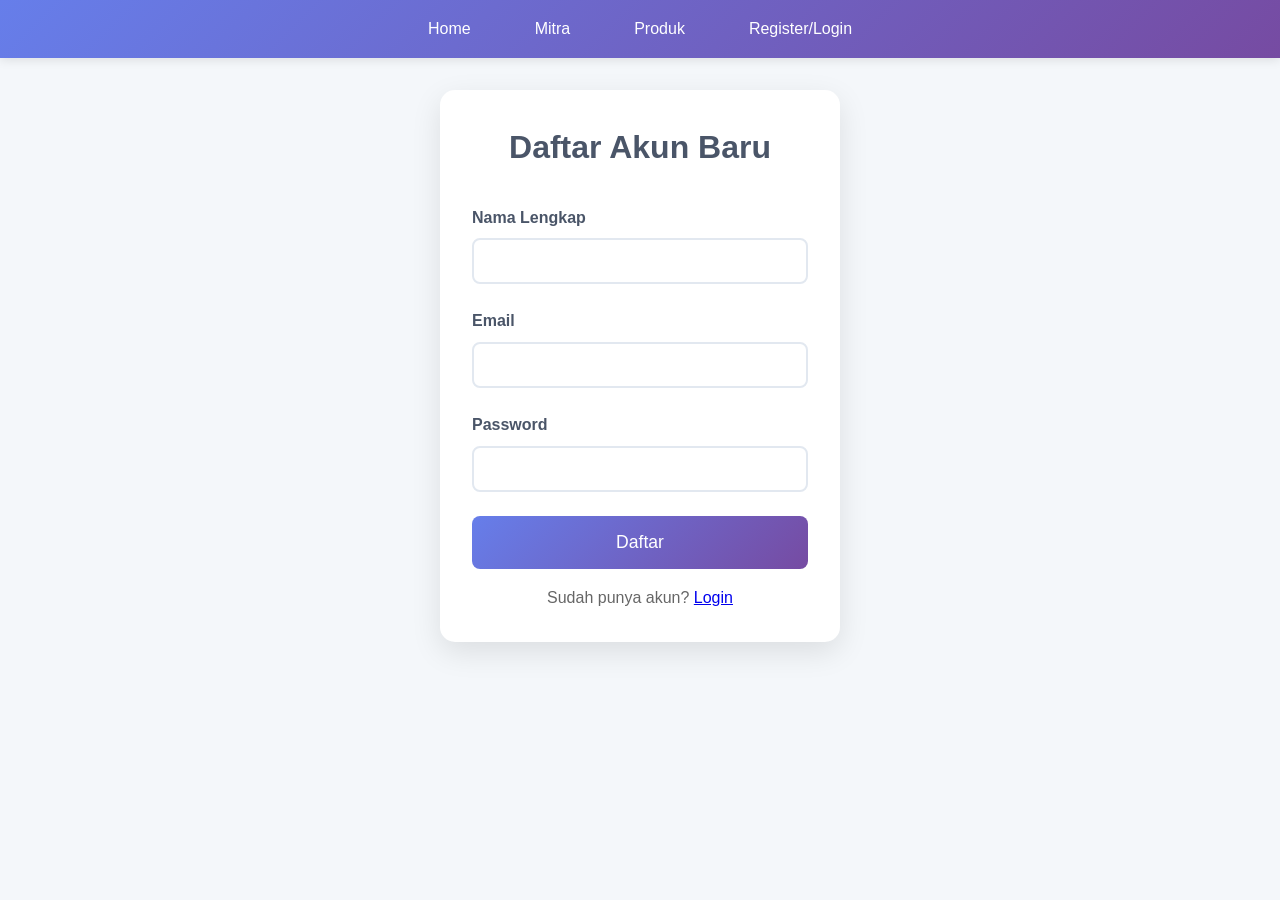
<file: akun.html>
<!DOCTYPE html>
<html lang="id">
<head>
    <meta charset="UTF-8">
    <meta name="viewport" content="width=device-width, initial-scale=1.0">
    <title>Akun - Dashboard Mitra Kantin</title>
    <link rel="stylesheet" href="css/style.css">
</head>
<body>
    <nav class="navbar" id="navbar">
        <div class="nav-brand">Mitra Kantin</div>
        <!-- Dynamic nav by JS -->
    </nav>

    <main class="container">
        <h1>Halaman Akun</h1>
        <div id="profile">
            <p>Loading profile...</p>
        </div>
    </main>

    <script src="js/main.js"></script>
    <script>
        document.addEventListener('DOMContentLoaded', function() {
            initNav();
            loadProfile();
        });
    </script>
</body>
</html>
</file>
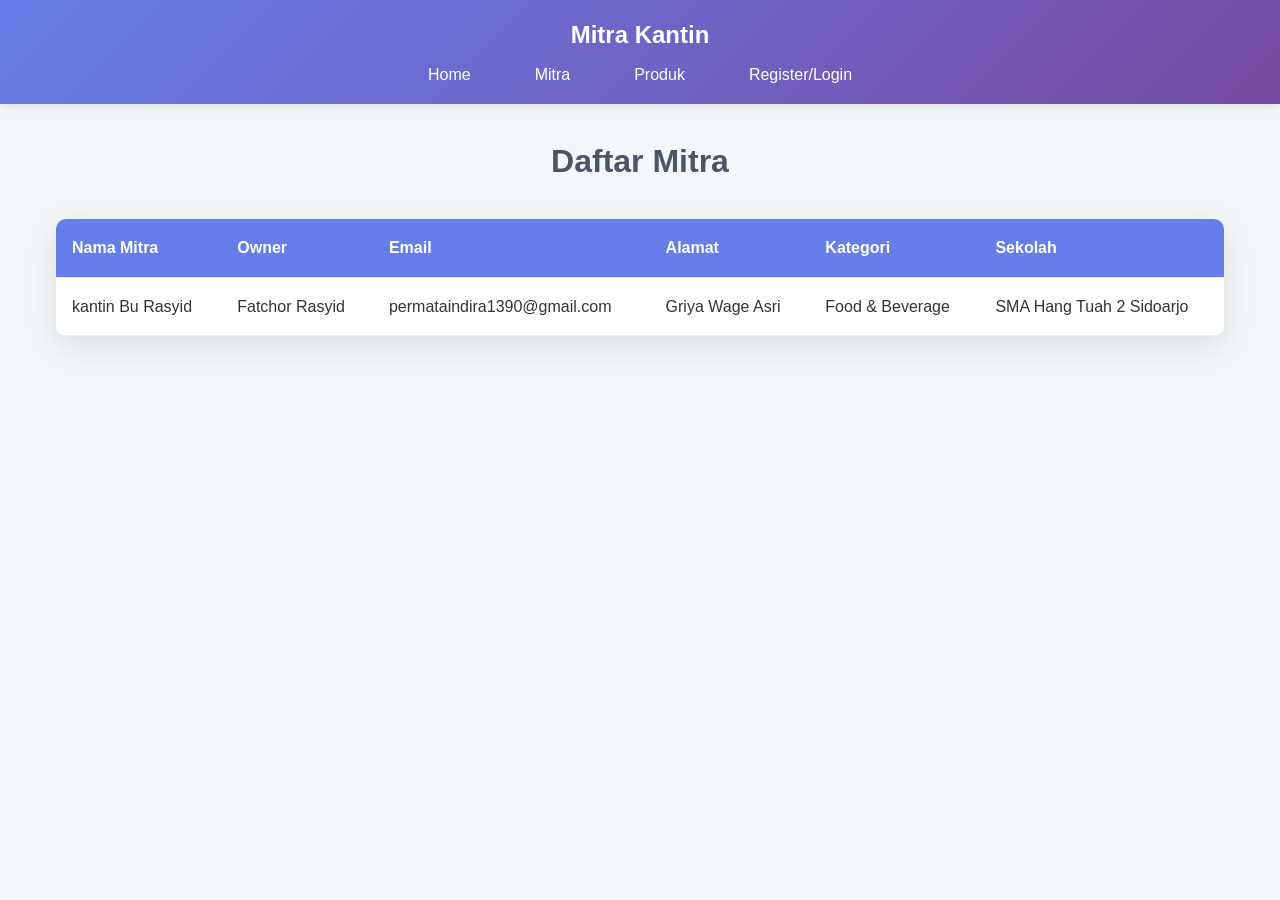
<file: mitra.html>
<!DOCTYPE html>
<html lang="id">
<head>
    <meta charset="UTF-8">
    <meta name="viewport" content="width=device-width, initial-scale=1.0">
    <title>Mitra - Dashboard Mitra Kantin</title>
    <link rel="stylesheet" href="css/style.css">
</head>
<body>
    <nav class="navbar" id="navbar">
        <div class="nav-brand">Mitra Kantin</div>
        <!-- Dynamic nav populated by JS -->
    </nav>

    <main class="container">
        <h1>Daftar Mitra</h1>
        <div id="mitraList">
            <p>Loading mitra...</p>
        </div>
    </main>

    <script src="js/main.js"></script>
    <script>
        document.addEventListener('DOMContentLoaded', function() {
            loadMitraList();
        });
    </script>
</body>
</html>
</file>
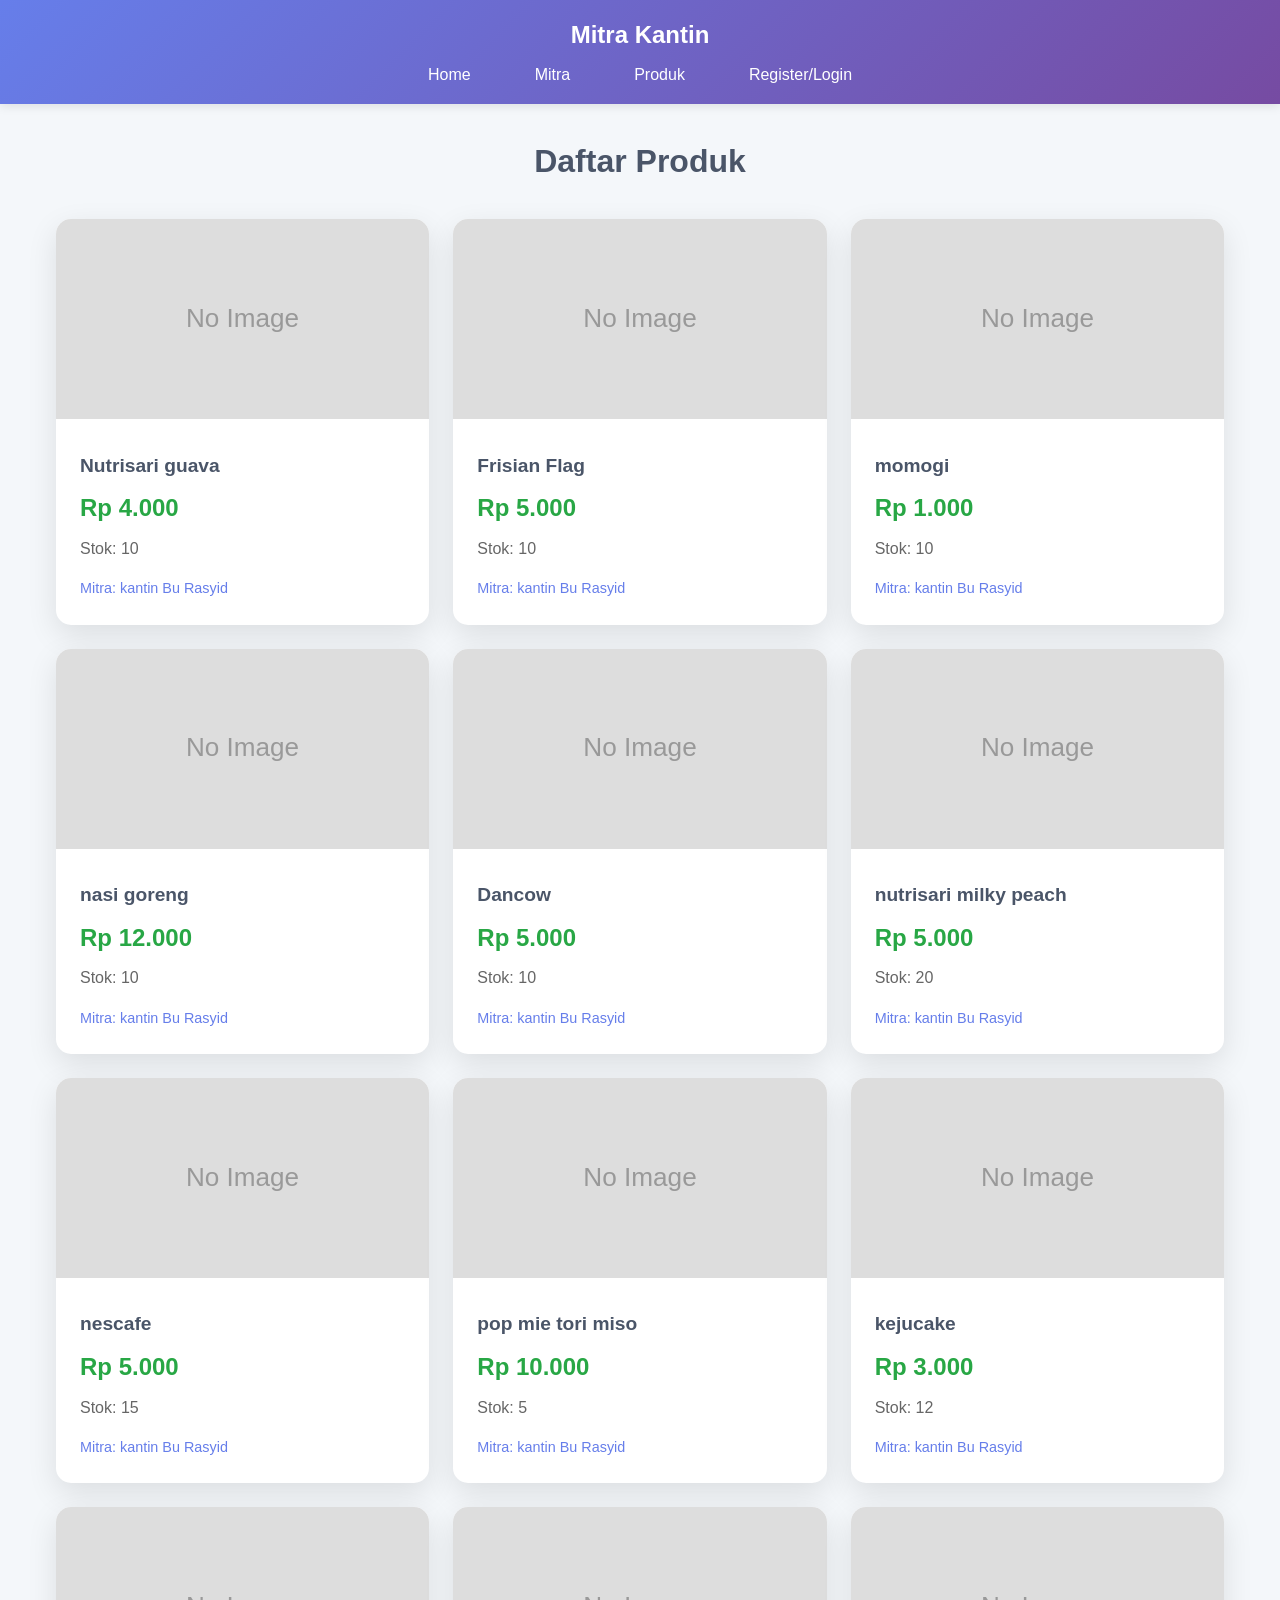
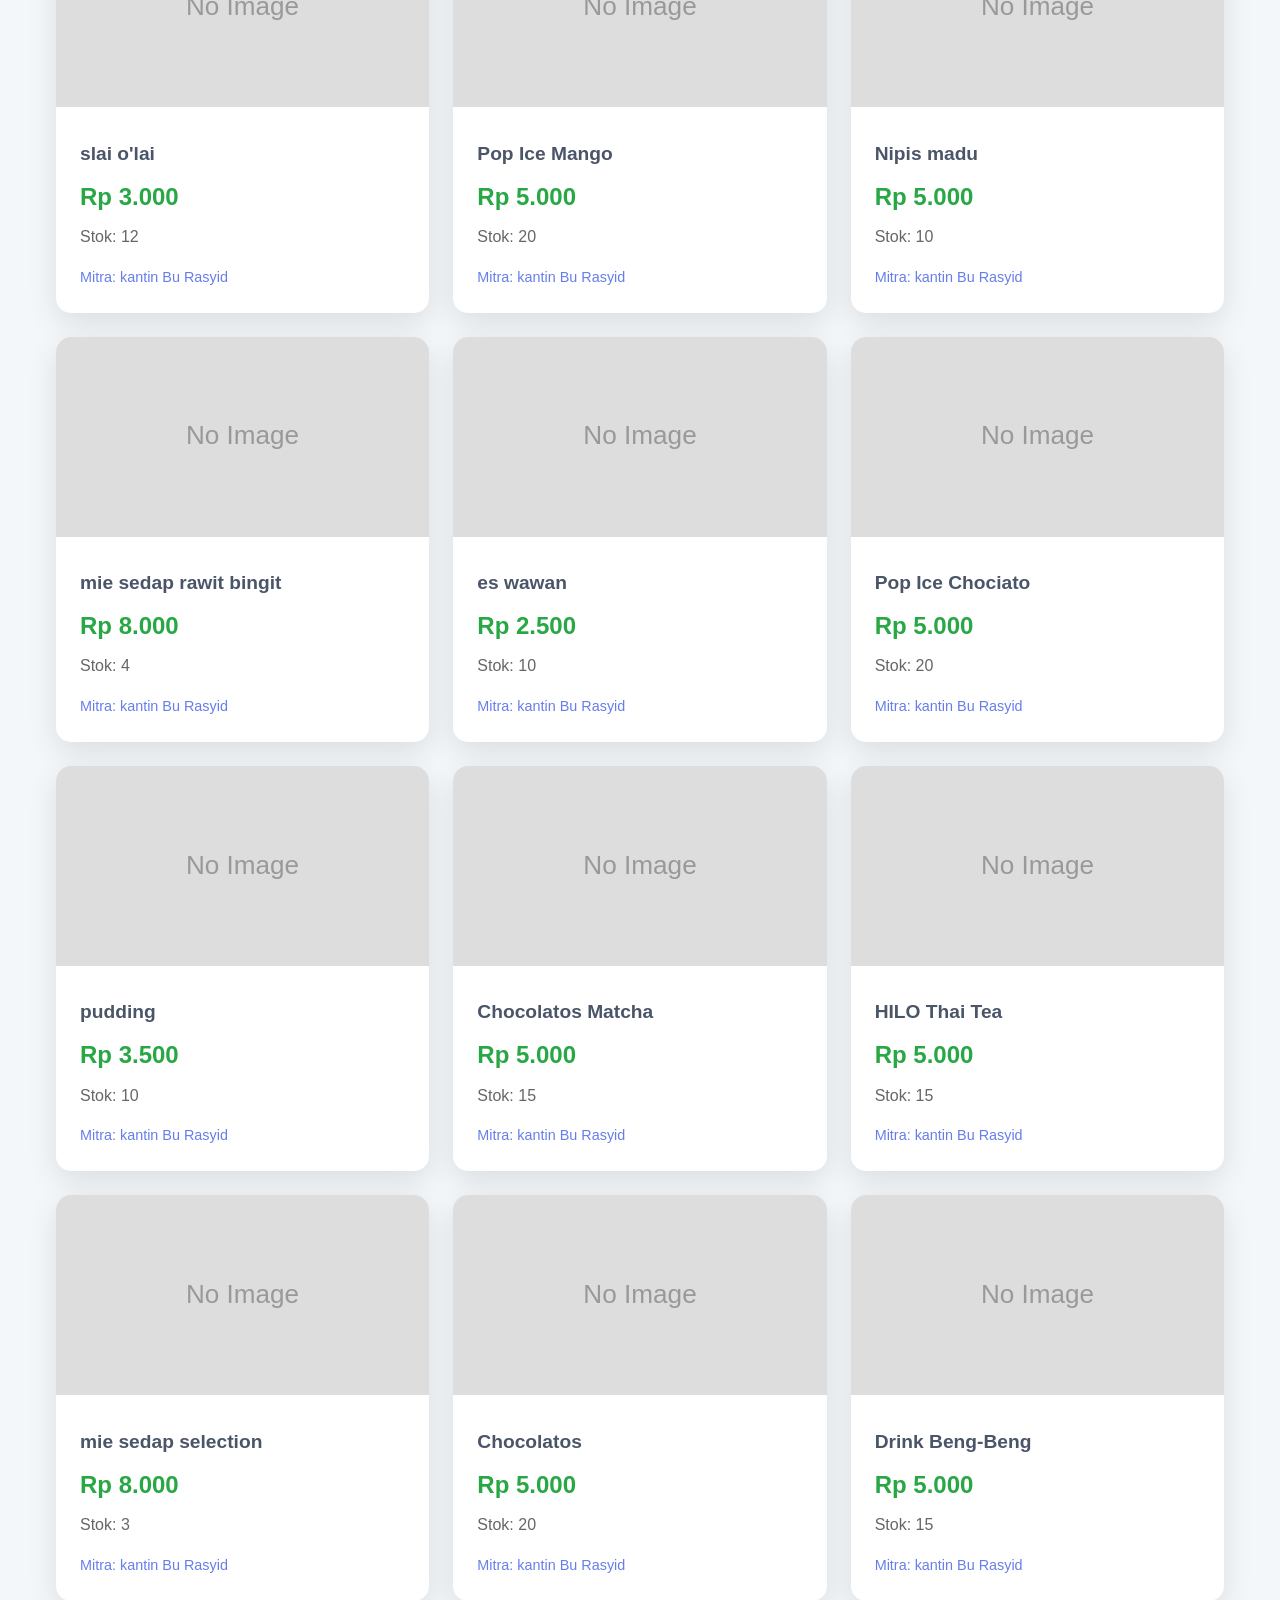
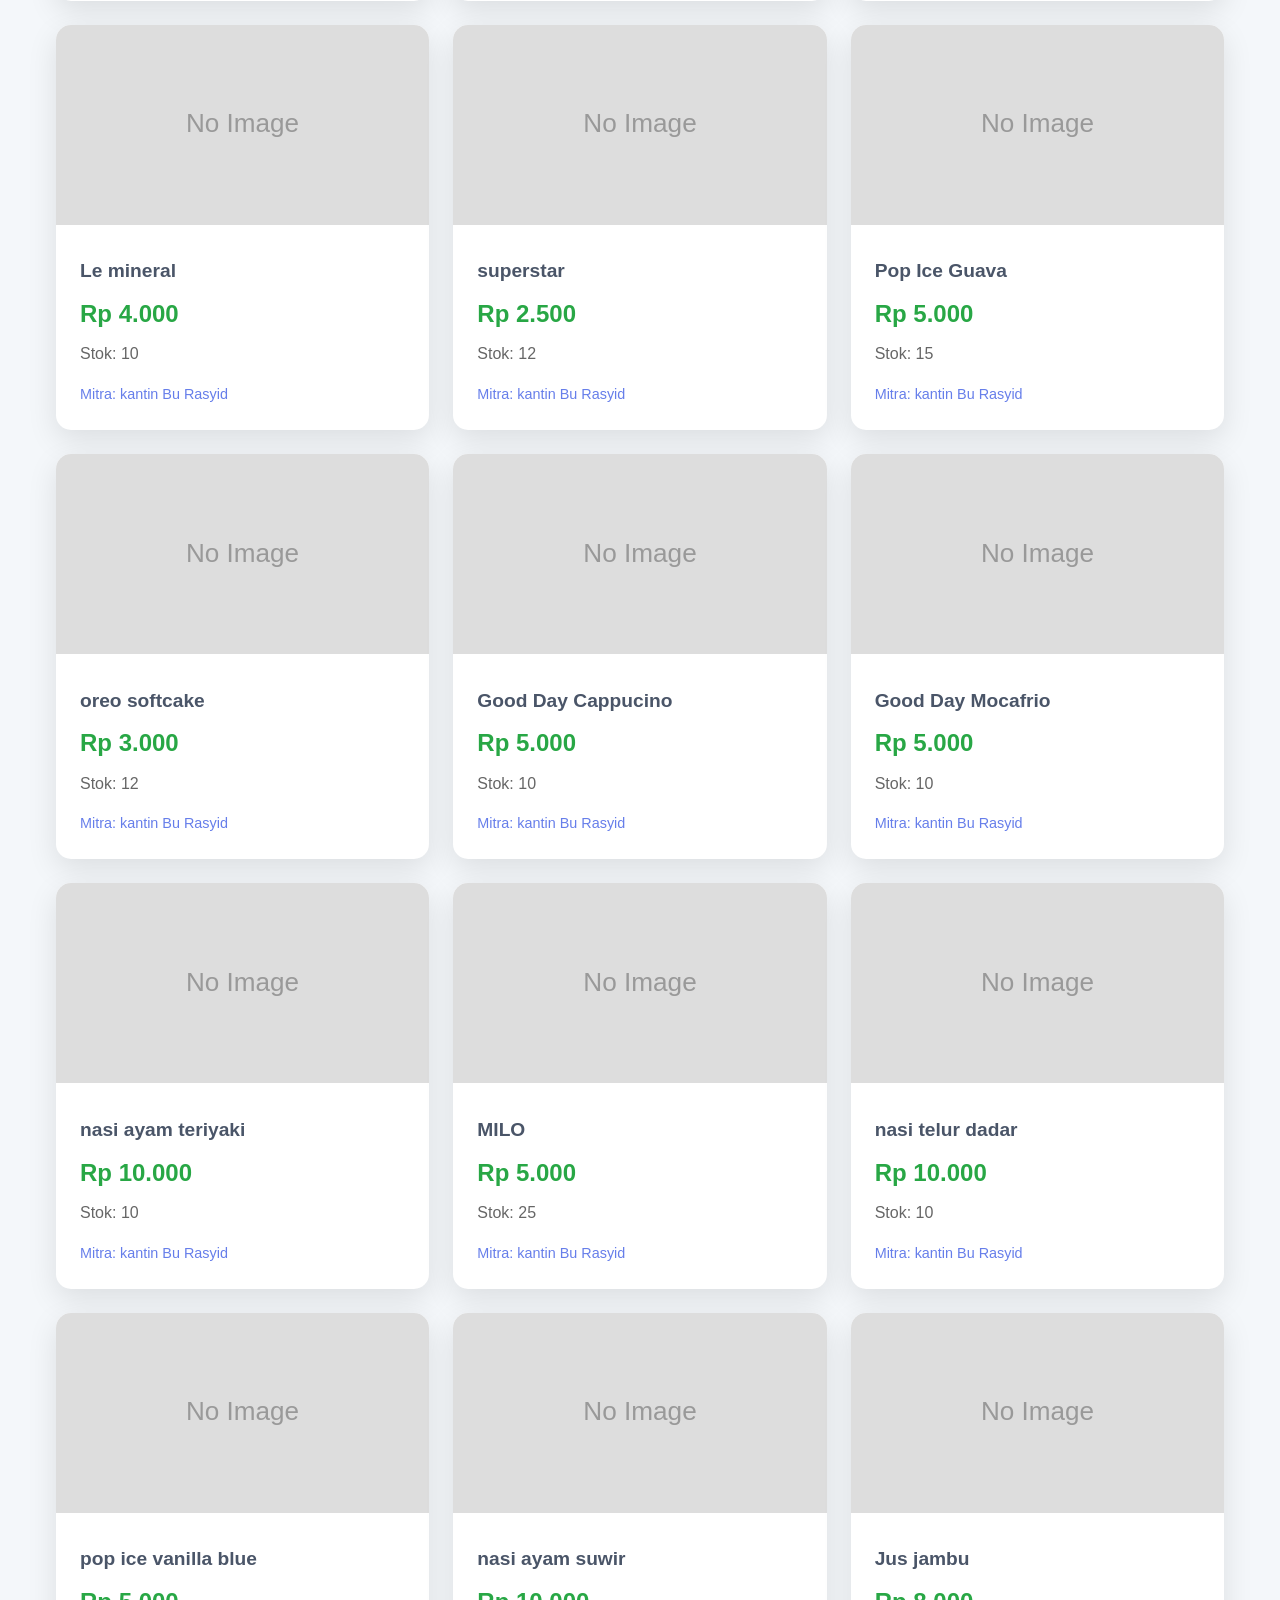
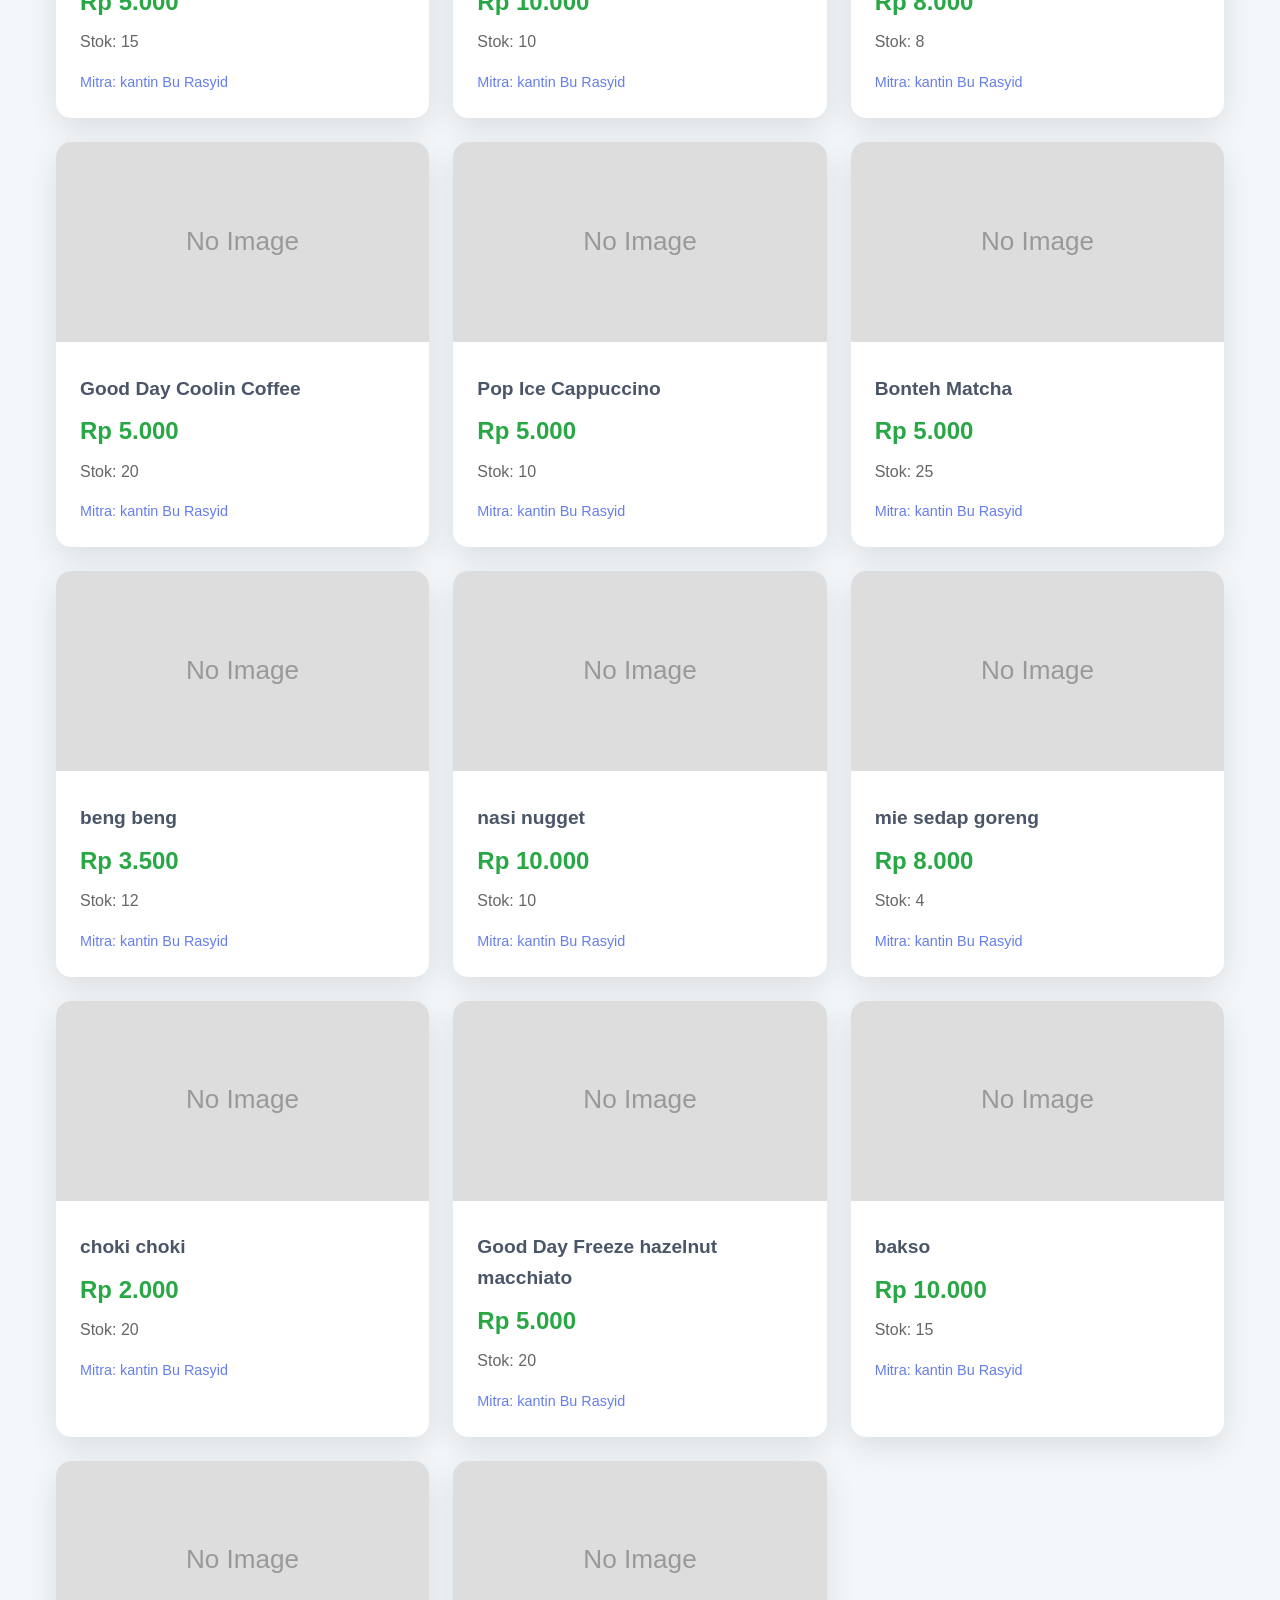
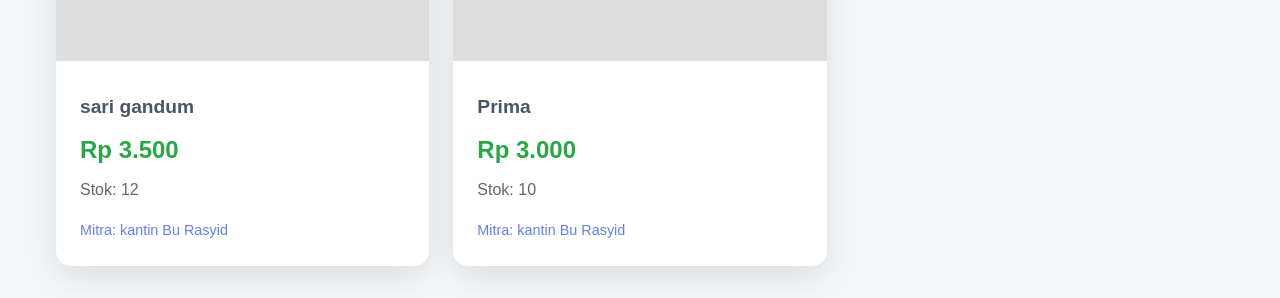
<file: produk.html>
<!DOCTYPE html>
<html lang="id">
<head>
    <meta charset="UTF-8">
    <meta name="viewport" content="width=device-width, initial-scale=1.0">
    <title>Produk - Dashboard Mitra Kantin</title>
    <link rel="stylesheet" href="css/style.css">
</head>
<body>
    <nav class="navbar" id="navbar">
        <div class="nav-brand">Mitra Kantin</div>
        <!-- Dynamic nav populated by JS -->
    </nav>

    <main class="container">
        <h1>Daftar Produk</h1>
        <div id="produkGrid" class="produk-grid">
            <p>Loading produk...</p>
        </div>
    </main>

    <script src="js/main.js"></script>
    <script>
        document.addEventListener('DOMContentLoaded', function() {
            loadProdukGrid();
        });
    </script>
</body>
</html>
</file>
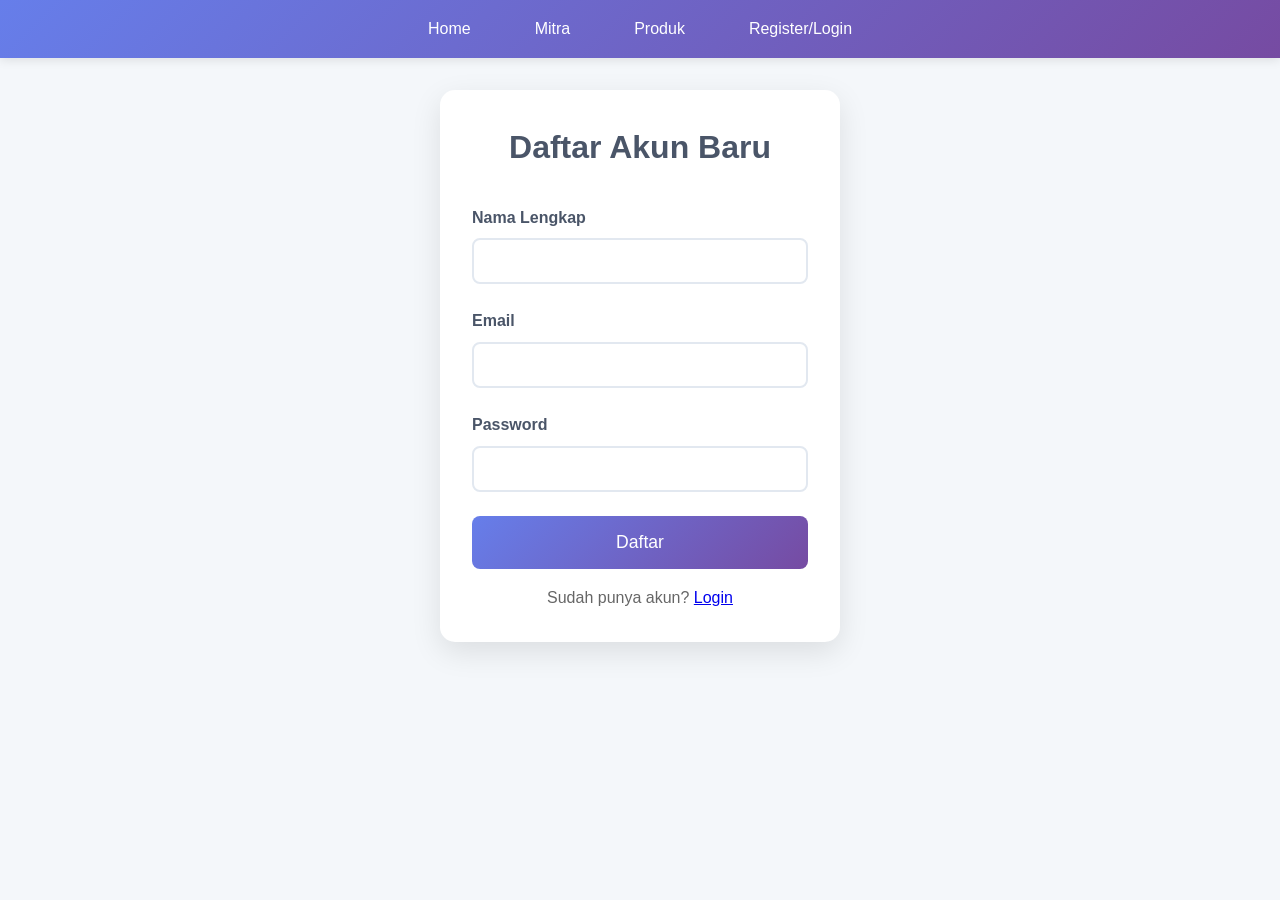
<file: register.html>
<!DOCTYPE html>
<html lang="id">
<head>
    <meta charset="UTF-8">
    <meta name="viewport" content="width=device-width, initial-scale=1.0">
    <title>Register - Dashboard Mitra Kantin</title>
    <link rel="stylesheet" href="css/style.css">
</head>
<body>
    <nav class="navbar" id="navbar">
        <!-- Dynamic nav populated by JS -->
    </nav>

    <main class="container">
        <div class="auth-form-container">
            <h1>Daftar Akun Baru</h1>
            <form id="registerForm">
                <div class="form-group">
                    <label for="nama">Nama Lengkap</label>
                    <input type="text" id="nama" required>
                </div>
                <div class="form-group">
                    <label for="email">Email</label>
                    <input type="email" id="email" required>
                </div>
                <div class="form-group">
                    <label for="password">Password</label>
                    <input type="password" id="password" minlength="6" required>
                </div>
                <button type="submit" class="btn-primary">Daftar</button>
            </form>
            <p class="auth-link">Sudah punya akun? <a href="akun.html">Login</a></p>
        </div>
    </main>

    <script src="js/main.js"></script>
    <script>
        document.addEventListener('DOMContentLoaded', function() {
            initNav();
            // Auto redirect if already logged in
            if (checkAuth()) {
                window.location.href = 'akun.html';
            }
            document.getElementById('registerForm').addEventListener('submit', registerUser);
        });
    </script>
</body>
</html>
</file>
<file: css/style.css>
* {
    margin: 0;
    padding: 0;
    box-sizing: border-box;
}

body {
    font-family: 'Segoe UI', Tahoma, Geneva, Verdana, sans-serif;
    line-height: 1.6;
    color: #333;
    background-color: #f4f7fa;
}

.navbar {
    background: linear-gradient(135deg, #667eea 0%, #764ba2 100%);
    color: white;
    padding: 1rem 0;
    box-shadow: 0 2px 10px rgba(0,0,0,0.1);
    position: sticky;
    top: 0;
    z-index: 100;
}

.nav-brand {
    font-size: 1.5rem;
    font-weight: bold;
    text-align: center;
    margin-bottom: 0.5rem;
}

.nav-menu {
    list-style: none;
    display: flex;
    justify-content: center;
    flex-wrap: wrap;
    gap: 2rem;
}

.nav-link {
    color: white;
    text-decoration: none;
    padding: 0.5rem 1rem;
    border-radius: 25px;
    transition: all 0.3s ease;
}

.nav-link:hover, .nav-link.active {
    background: rgba(255,255,255,0.2);
    transform: translateY(-2px);
}

.container {
    max-width: 1200px;
    margin: 2rem auto;
    padding: 0 1rem;
}

h1 {
    text-align: center;
    margin-bottom: 2rem;
    color: #4a5568;
}

.stats-grid {
    display: grid;
    grid-template-columns: repeat(auto-fit, minmax(250px, 1fr));
    gap: 2rem;
    margin-bottom: 3rem;
}

.stat-card {
    background: white;
    padding: 2rem;
    border-radius: 15px;
    text-align: center;
    box-shadow: 0 10px 30px rgba(0,0,0,0.1);
    transition: transform 0.3s ease;
}

.stat-card:hover {
    transform: translateY(-5px);
}

.stat-card h2 {
    font-size: 3rem;
    color: #667eea;
    margin-bottom: 0.5rem;
}

.chart-section {
    background: white;
    padding: 2rem;
    border-radius: 15px;
    box-shadow: 0 10px 30px rgba(0,0,0,0.1);
    margin-bottom: 2rem;
}

.chart-section h2 {
    text-align: center;
    margin-bottom: 1.5rem;
    color: #4a5568;
}

#mitraList table {
    width: 100%;
    border-collapse: collapse;
    margin-top: 1rem;
    background: white;
    border-radius: 10px;
    overflow: hidden;
    box-shadow: 0 10px 30px rgba(0,0,0,0.1);
}

#mitraList th, #mitraList td {
    padding: 1rem;
    text-align: left;
    border-bottom: 1px solid #eee;
}

#mitraList th {
    background: #667eea;
    color: white;
}

.produk-grid {
    display: grid;
    grid-template-columns: repeat(auto-fill, minmax(280px, 1fr));
    gap: 1.5rem;
    margin-top: 1rem;
}

.produk-card {
    background: white;
    border-radius: 15px;
    overflow: hidden;
    box-shadow: 0 10px 30px rgba(0,0,0,0.1);
    transition: transform 0.3s ease;
}

.produk-card:hover {
    transform: translateY(-5px);
}

.produk-image {
    width: 100%;
    height: 200px;
    object-fit: cover;
}

.produk-info {
    padding: 1.5rem;
}

.produk-name {
    font-size: 1.2rem;
    font-weight: bold;
    margin-bottom: 0.5rem;
    color: #4a5568;
}

.produk-price {
    font-size: 1.5rem;
    color: #28a745;
    font-weight: bold;
    margin-bottom: 0.5rem;
}

.produk-stock {
    color: #666;
    margin-bottom: 1rem;
}

.produk-mitra {
    font-size: 0.9rem;
    color: #667eea;
}

/* Auth forms */
.auth-form-container {
    max-width: 400px;
    margin: 2rem auto;
    background: white;
    padding: 2rem;
    border-radius: 15px;
    box-shadow: 0 10px 30px rgba(0,0,0,0.1);
}

.form-group {
    margin-bottom: 1.5rem;
}

label {
    display: block;
    margin-bottom: 0.5rem;
    font-weight: bold;
    color: #4a5568;
}

input[type="text"], input[type="email"], input[type="password"] {
    width: 100%;
    padding: 0.75rem;
    border: 2px solid #e2e8f0;
    border-radius: 8px;
    font-size: 1rem;
    transition: border-color 0.3s;
}

input:focus {
    outline: none;
    border-color: #667eea;
}

.btn-primary {
    width: 100%;
    padding: 1rem;
    background: linear-gradient(135deg, #667eea 0%, #764ba2 100%);
    color: white;
    border: none;
    border-radius: 8px;
    font-size: 1.1rem;
    cursor: pointer;
    transition: transform 0.3s;
}

.btn-primary:hover {
    transform: translateY(-2px);
}

.auth-link {
    text-align: center;
    margin-top: 1rem;
    color: #666;
}

@media (max-width: 768px) {
    .nav-menu {
        flex-direction: column;
        gap: 1rem;
    }

    .stats-grid {
        grid-template-columns: 1fr;
    }

    #mitraList th, #mitraList td {
        padding: 0.75rem;
        font-size: 0.9rem;
    }
}
</file>
